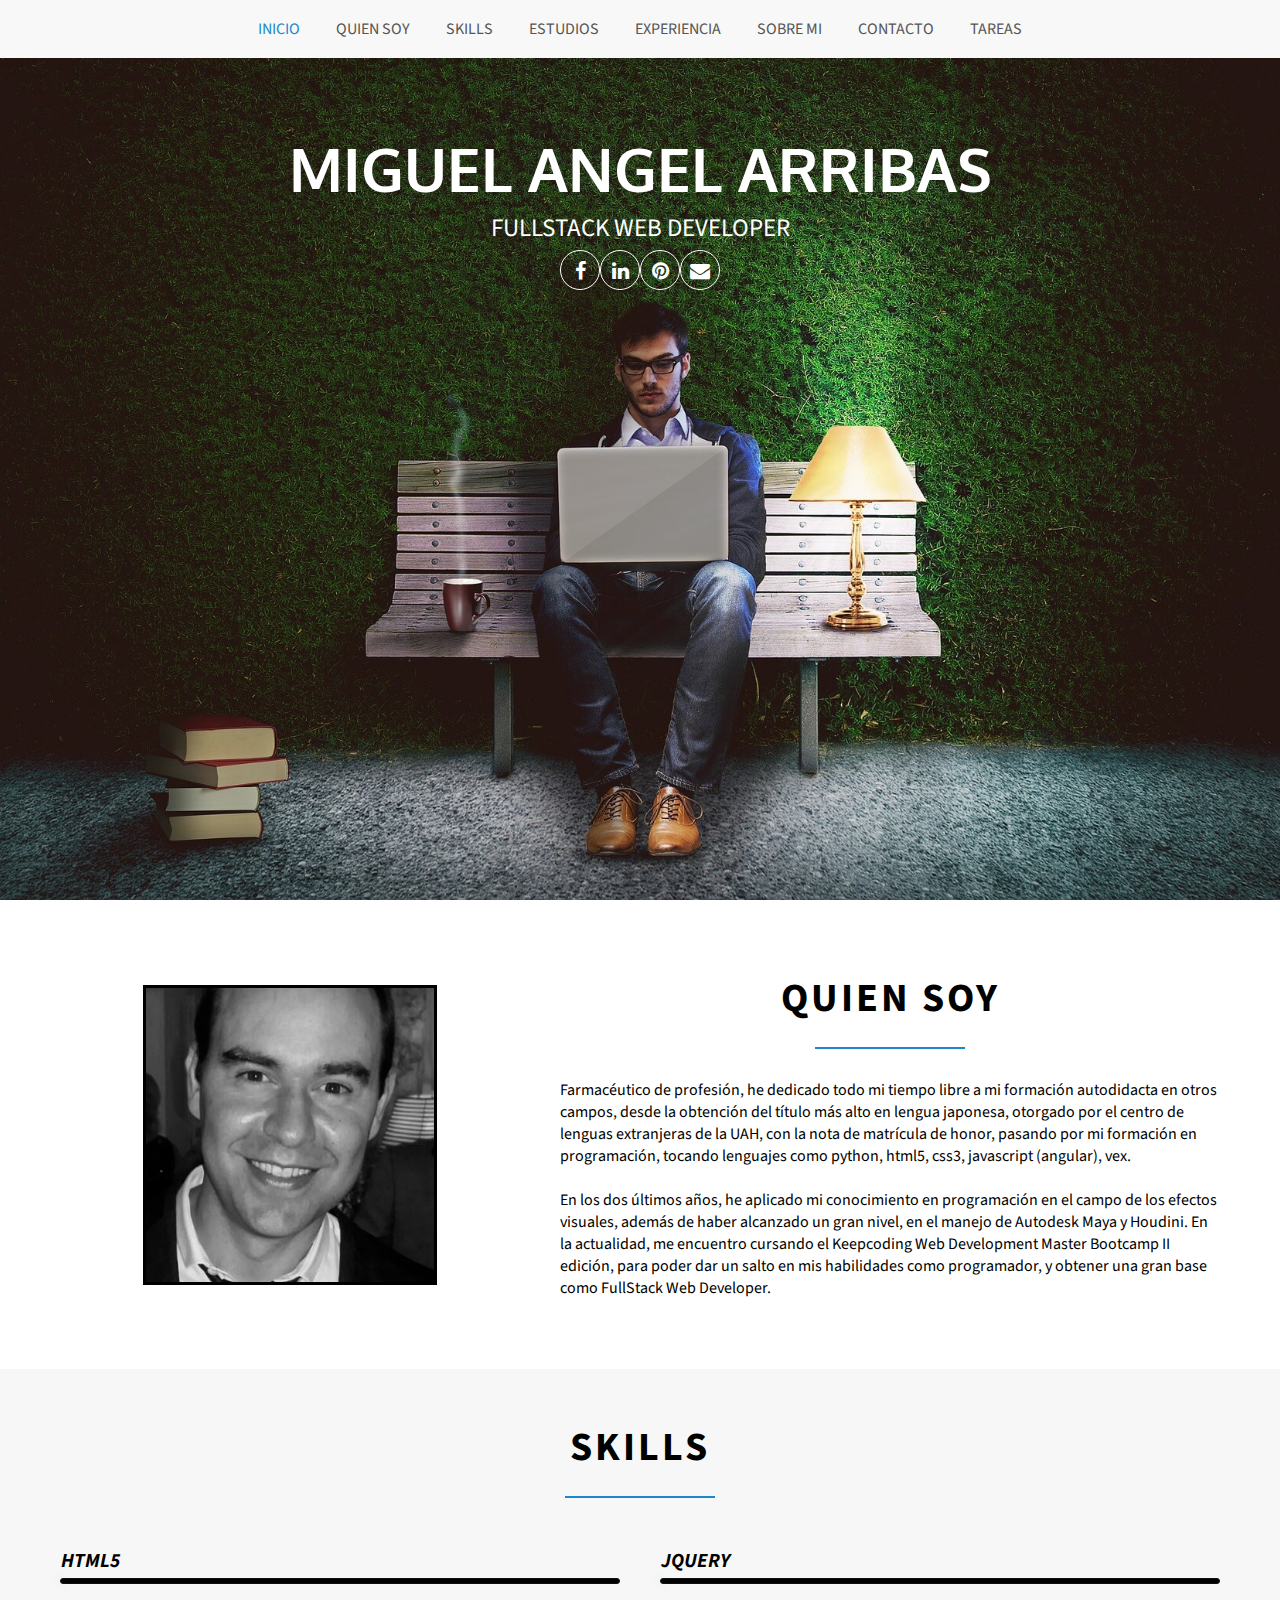
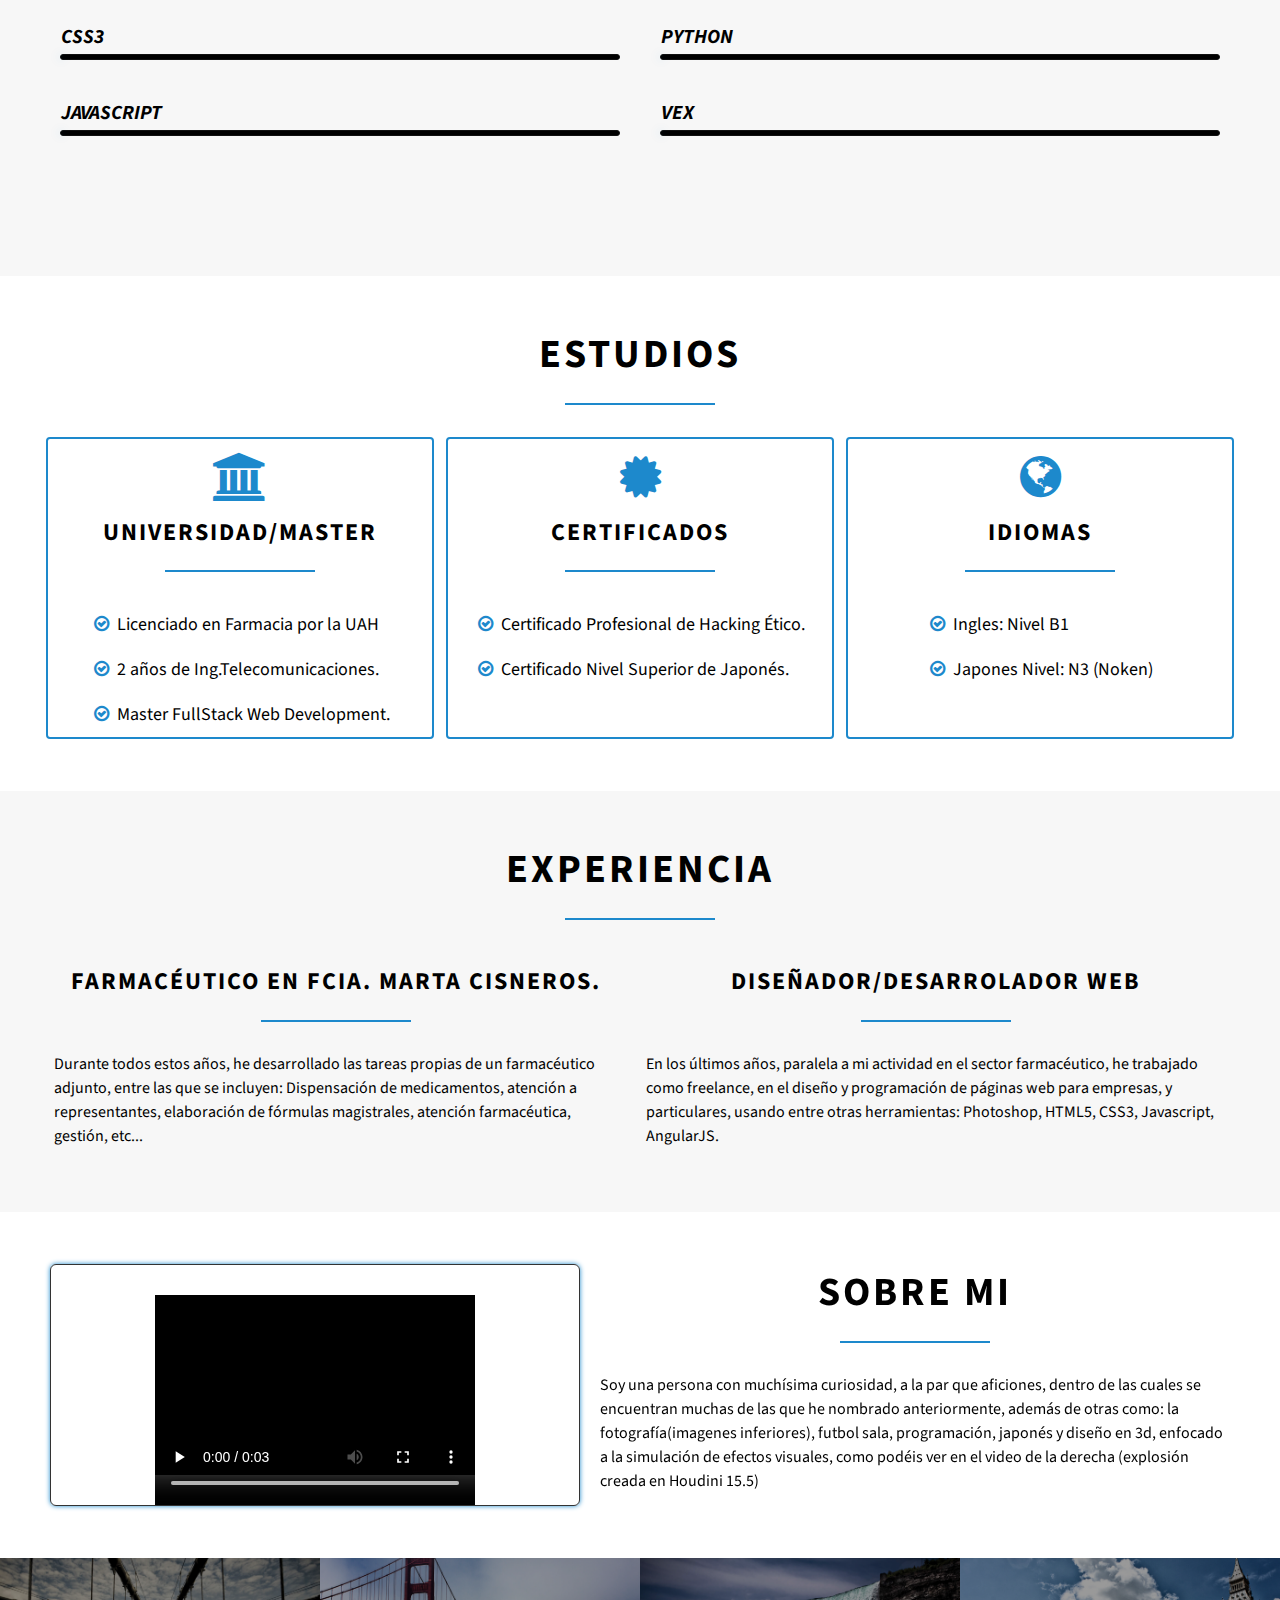
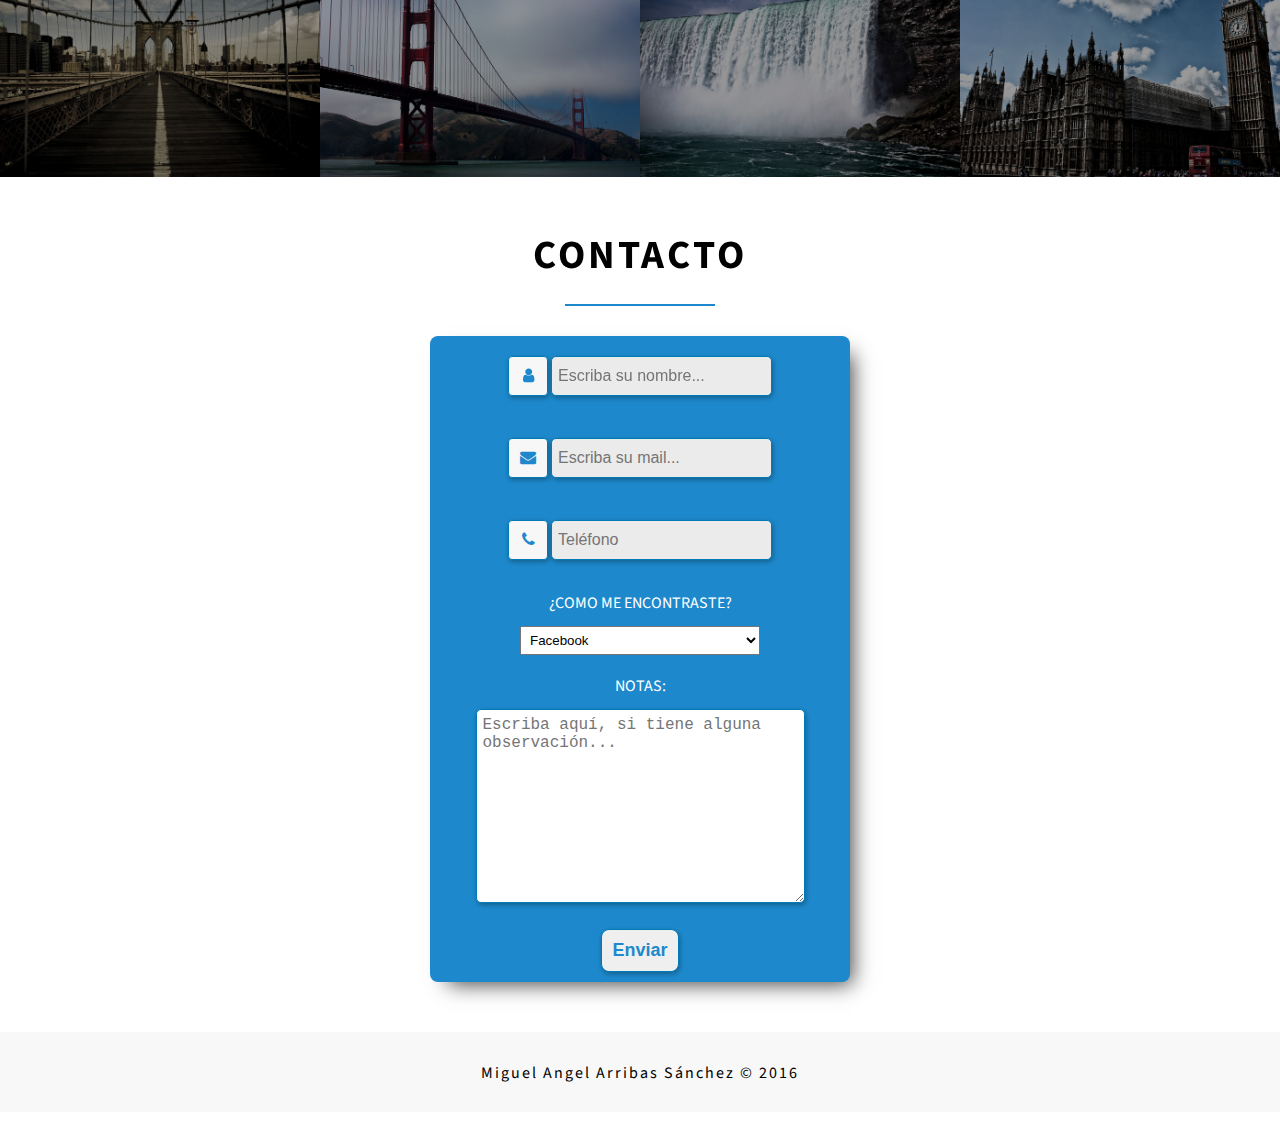
<file: index.html>
<!DOCTYPE html>
<html lang="es">

<head>
	<meta charset="UTF-8">
	<title>Miguel Angel Arribas FullStack Web Developer</title>
	<link href="https://fonts.googleapis.com/css?family=Oxygen:400,700" rel="stylesheet">
	<link href="https://fonts.googleapis.com/css?family=Source+Sans+Pro:400,700" rel="stylesheet">
	<link rel="stylesheet" href="css/style.css" type="text/css">
	<link rel="stylesheet" href="css/font-awesome.min.css"> </head>

<body>
	<header>
		<div class="cabecera">
			<h1 class="titulo-cabecera">Miguel Angel Arribas</h1>
			<div class="imagen-cabecera"></div>
			<p class="texto-cabecera">fullStack Web Developer</p>
			<ul class="social-icons-list social-circulos">
				<li class="social-icons-items"><a href="" class="social-icons-links facebook-icon"><i class="fa fa-facebook"></i></a></li>
				<li class="social-icons-items"><a href="" class="social-icons-links linkedin-icon"><i class="fa fa-linkedin"></i></a></li>
				<li class="social-icons-items"><a href="" class="social-icons-links pinterest-icon"><i class="fa fa-pinterest"></i></a></li>
				<li class="social-icons-items"><a href="" class="social-icons-links email-icon"><i class="fa fa-envelope"></i></a></li>
			</ul>
		</div>
	</header>
	<nav class="navbar">
		<ul class="navbar-list">
			<li class="navbar-item active"><a href="#" class="navbar-link">Inicio</a></li>
			<li class="navbar-item"><a href="#quien-soy" class="navbar-link">Quien Soy</a></li>
			<li class="navbar-item" id="skill-section"><a href="#skills" class="navbar-link">Skills</a></li>
			<li class="navbar-item"><a href="#estudios" class="navbar-link">Estudios</a></li>
			<li class="navbar-item"><a href="#experiencia" class="navbar-link">Experiencia</a></li>
			<li class="navbar-item"><a href="#sobre-mi" class="navbar-link">Sobre mi</a></li>
			<li class="navbar-item"><a href="#contact" class="navbar-link">Contacto</a></li>
			<li class="navbar-item"><a href="tareas.html" class="navbar-link">Tareas</a></li>
		</ul>
	</nav>
	<div class="container">
	<main>
		<section class="about-me section-content" id="quien-soy">
			<div class="quien-soy-flex">
				<div class="contenedor-imagen"> <img src="img/yo.JPG" alt="mifoto"> </div>
				<div class="quien-soy-texto">
					<h2 class="quien-soy-cabecera">Quien soy</h2>
					<div class="linea-separadora"></div>
					<p>Farmacéutico de profesión, he dedicado todo mi tiempo libre a mi formación autodidacta en otros campos, desde la obtención del título más alto en lengua japonesa, otorgado por el centro de lenguas extranjeras de la UAH, con la nota de matrícula de honor, pasando por mi formación en programación, tocando lenguajes como python, html5, css3, javascript (angular), vex.
						<br>
						<br> En los dos últimos años, he aplicado mi conocimiento en programación en el campo de los efectos visuales, además de haber alcanzado un gran nivel, en el manejo de Autodesk Maya y Houdini. En la actualidad, me encuentro cursando el Keepcoding Web Development Master Bootcamp II edición, para poder dar un salto en mis habilidades como programador, y obtener una gran base como FullStack Web Developer.</p>
				</div>
			</div>
		</section>
		<section class="my-skills section-content-reverse" id="skills">
			<div class="section-content container">
				<header>
					<h2>Skills</h2>
					<div class="linea-separadora"></div>
				</header>
				<div class="skills-flex">
					<div class="skills-box">
						<ul class="skills-list">
							<li><span class="skill-item html5"></span><em>html5</em></li>
							<li><span class="skill-item css3"></span><em>css3</em></li>
							<li><span class="skill-item javascript"></span><em>javascript</em></li>
						</ul>
					</div>
					<div class="skills-box">
						<ul class="skills-list">
							<li><span class="skill-item jquery"></span><em>jquery</em></li>
							<li><span class="skill-item python"></span><em>python</em></li>
							<li><span class="skill-item vex"></span><em>vex</em></li>
						</ul>
					</div>
				</div>
			</div>
		</section>
		<section class="section-content" id="estudios">
			<h2>Estudios</h2>
			<div class="linea-separadora"></div>
			<div class="estudios-flex">
				<div class="study-square">
					<article> <i class="fa fa-university fa-3x study-icons" aria-hidden="true"></i>
						<h3>Universidad/Master</h3>
						<div class="linea-separadora"></div>
						<ul class="study-list">
							<li class="study-item"><i class="fa fa-check-circle-o study-check" aria-hidden="true"></i>Licenciado en Farmacia por la UAH</li>
							<li class="study-item"><i class="fa fa-check-circle-o study-check" aria-hidden="true"></i>2 años de Ing.Telecomunicaciones.</li>
							<li class="study-item"><i class="fa fa-check-circle-o study-check" aria-hidden="true"></i>Master FullStack Web Development.</li>
						</ul>
					</article>
				</div>
				<div class="study-square">
					<article> <i class="fa fa-certificate fa-3x study-icons" aria-hidden="true"></i>
						<h3>Certificados</h3>
						<div class="linea-separadora"></div>
						<ul class="study-list">
							<li class="study-item"><i class="fa fa-check-circle-o study-check" aria-hidden="true"></i>Certificado Profesional de Hacking Ético.</li>
							<li class="study-item"><i class="fa fa-check-circle-o study-check" aria-hidden="true"></i>Certificado Nivel Superior de Japonés.</li>
						</ul>
					</article>
				</div>
				<div class="study-square">
					<article> <i class="fa fa-globe fa-3x study-icons" aria-hidden="true"></i>
						<h3>Idiomas</h3>
						<div class="linea-separadora"></div>
						<ul class="study-list">
							<li class="study-item"><i class="fa fa-check-circle-o study-check" aria-hidden="true"></i>Ingles: Nivel B1</li>
							<li class="study-item"><i class="fa fa-check-circle-o study-check" aria-hidden="true"></i>Japones Nivel: N3 (Noken)</li>
						</ul>
					</article>
				</div>
			</div>
		</section>
		<section class="section-content-reverse" id="experiencia">
			<div class="section-content container">
				<h2>Experiencia</h2>
				<div class="linea-separadora"></div>
				<div class="experiencia-flex">
					<article>
						<div class="expe-panel">
							<header>
								<h3>Farmacéutico en Fcia. Marta Cisneros.</h3>
								<div class="linea-separadora"></div>
							</header>
							<p>Durante todos estos años, he desarrollado las tareas propias de un farmacéutico adjunto, entre las que se incluyen: Dispensación de medicamentos, atención a representantes, elaboración de fórmulas magistrales, atención farmacéutica, gestión, etc...</p>
						</div>
					</article>
					<article>
						<div class="expe-panel">
							<header>
								<h3>Diseñador/Desarrolador Web</h3>
								<div class="linea-separadora"></div>
							</header>
							<p>En los últimos años, paralela a mi actividad en el sector farmacéutico, he trabajado como freelance, en el diseño y programación de páginas web para empresas, y particulares, usando entre otras herramientas: Photoshop, HTML5, CSS3, Javascript, AngularJS.</p>
						</div>
					</article>
				</div>
			</div>
		</section>
		<section class="section-content" id="sobre-mi">
			<div class="sobre-mi-flex">
				<div class="interes-video">
					<video width="320" height="240" controls>
						<source src="videos/Explosion%20in%20Houdini%2015.5%20Lowres%20version-HD.mp4"> </video>
				</div>
				<div class="sobremi-texto">
				<h2>Sobre mi</h2>
				<div class="linea-separadora"></div>
				<p>Soy una persona con muchísima curiosidad, a la par que aficiones, dentro de las cuales se encuentran muchas de las que he nombrado anteriormente, además de otras como: la fotografía(imagenes inferiores), futbol sala, programación, japonés y diseño en 3d, enfocado a la simulación de efectos visuales, como podéis ver en el video de la derecha (explosión creada en Houdini 15.5)</p>
				</div>
			</div>
		</section>
		<section class="fotos section-content-reverse">
			<ul class="foto-galeria">
				<li class="foto-item"><img src="img/NewYork-223.jpg" alt="New York"></li>
				<li class="foto-item"><img src="img/Sf.jpg" alt="San Francisco"></li>
				<li class="foto-item"><img src="img/cataratas.jpg" alt="Cataratas"></li>
				<li class="foto-item"><img src="img/Londres%202010-60-Editar.jpg" alt="Londres"></li>
			</ul>
		</section>
		<section class="section-content" id="contact">
			<h2>Contacto</h2>
			<div class="linea-separadora"></div>
			<form class="form" name="contactame" method="get" id="form-contact" novalidate>
				<div class="form-row">
					<label for="name" class="icon"><i class="fa fa-user"></i></label>
					<input type="text" id="name" name="name" placeholder="Escriba su nombre..." required> </div>
				<div class="form-row">
					<label for="email" class="icon"><i class="fa fa-envelope"></i></label>
					<input type="email" id="email" name="email" placeholder="Escriba su mail..." pattern="[A-Za-z0-9\.\+]+@[A-Za-z0-9]+\.[A-Za-z0-9\.]+" required> </div>
				<div class="form-row">
					<label for="phone" class="icon"><i class="fa fa-phone"></i></label>
					<input type="tel" id="phone" name="phone" placeholder="Teléfono" pattern="[0-9]{9}" title="Tiene que ser un numero de 9 dígitos" required> </div>
				<div class="form-row">
					<label for="conocido">¿Como me encontraste?</label>
					<select name="conocido" id="conocido" required>
						<option value="google">Google</option>
						<option value="facebook" selected>Facebook</option>
						<option value="linkedin">Linkedin</option>
						<option value="otros">Otros</option>
					</select>
				</div>
				<div class="form-row">
					<label for="notas">Notas: </label>
					<textarea name="notas" id="notas" cols="30" rows="10" placeholder="Escriba aquí, si tiene alguna observación..."></textarea>
				</div>
				<div class="form-row">
					<button id="enviar" type="submit">Enviar</button>
				</div>
			</form>
		</section>
	</main>
	</div>
	<footer class="footer">
		<p class="footer-text">Miguel Angel Arribas Sánchez &copy; 2016</p>
	</footer>
</body>
<script src="js/smoothScroll.js"></script>
<script src="js/formvalid.js"></script>

</html>
</file>
<file: css/style.css>
* {
	margin: 0;
	padding: 0;
	box-sizing: border-box;
}

body {
	font-family: 'Source Sans Pro', sans-serif;
}


/************************/


/*Menu de navegación*/


/************************/

.navbar {
	display: flex;
	flex-flow: row wrap;
	justify-content: center;
	width: 100%;
	background-color: #f8f8f8;
	position: fixed;
	top: 0px;
	z-index: 999999;
}

.navbar > .navbar-list {
	font-size: 0px;
	list-style-type: none;
}

.navbar > .navbar-list > .navbar-item {
	display: inline-block;
	font-size: 16px;
	text-align: center;

}

.navbar > .navbar-list > .navbar-item > .navbar-link {
	display: inline-block;
	text-decoration: none;
	padding: 18px;
	color: #555555;
	text-transform: uppercase;
	transition: color 0.3s;
}

.navbar > .navbar-list > .navbar-item.active > .navbar-link {
	color: #1d89cc;
}

.navbar > .navbar-list > .navbar-item > .navbar-link:hover {
	color: #1d89cc;
}


/************************/


/*Fin menu de navegacion*/


/************************/


/************************/


/*Header*/


/************************/

.cabecera > .imagen-cabecera {
	background-image: url(../img/fondo-header.jpg);
	height: 100vh;
	background-position: center;
	background-size: cover;
	background-repeat: no-repeat;
}

.cabecera > .titulo-cabecera {
	font-family: 'Oxygen', sans-serif;
	position: absolute;
	top: 130px;
	color: #FFF;
	text-transform: uppercase;
	width: 100%;
	text-align: center;
	font-size: 60px;
}

.cabecera > .texto-cabecera {
	position: absolute;
	top: 210px;
	color: #FFF;
	text-transform: uppercase;
	font-size: 25px;
	width: 100%;
	text-align: center;
}


/************************/


/*iconos sociales header*/


/************************/

.cabecera > .social-icons-list {
	position: absolute;
	top: 250px;
	color: #FFF;
	list-style-type: none;
	font-size: 0px;
	width: 100%;
	text-align: center;
}

.cabecera > .social-icons-list > .social-icons-items {
	display: inline-block;
}

.cabecera > .social-icons-list > .social-icons-items > .social-icons-links {
	display: inline-block;
	color: #FFF;
	text-decoration: none;
	width: 40px;
	height: 40px;
	font-size: 20px;
	border-radius: 50%;
	-webkit-border-radius: 50%;
	-moz-border-radius: 50%;
	-ms-border-radius: 50%;
	-o-border-radius: 50%;
	border: 1px solid #FFF;
	position: relative;
}

.cabecera > .social-icons-list > .social-icons-items > .social-icons-links i {
	line-height: 40px;
	text-align: center;
	-webkit-transition: -webkit-transform 0.5s ease-in-out;
	transition: -webkit-transform 0.5s ease-in-out;
	transition: transform 0.5s ease-in-out;
	transition: transform 0.5s ease-in-out, -webkit-transform 0.5s ease-in-out;
}

.cabecera > .social-icons-list > .social-icons-items > .social-icons-links:hover i {
	-webkit-transform: rotate(360deg);
	transform: rotate(360deg);
}

.cabecera > .social-icons-list a.facebook-icon:hover {
	background-color: #3B5998;
}

.cabecera > .social-icons-list a.linkedin-icon:hover {
	background-color: #007bb7;
}

.cabecera > .social-icons-list a.pinterest-icon:hover {
	background-color: #BD081C;
}

.cabecera > .social-icons-list a.email-icon:hover {
	background-color: rgb(208, 149, 18);
}


/************************/


/*iconos sociales Final*/


/************************/


/************************/


/*General secciones*/


/************************/

.section-content {
	padding-top: 50px;
	padding-bottom: 50px;
}

.section-content-reverse {
	margin-left: calc(-50vw + 50%);
	margin-right: calc(-50vw + 50%);
}

.linea-separadora {
	width: 150px;
	height: 2px;
	margin: 20px auto;
	margin-bottom: 30px;
	background-color: #1d89cc;
}

h2 {
	text-transform: uppercase;
	text-align: center;
	font-size: 40px;
	letter-spacing: 3px;
}

h3 {
	text-transform: uppercase;
	text-align: center;
	font-size: 24px;
	letter-spacing: 2px;
}

.contenedor-imagen {
	flex: 1 300px;;
	display: flex;
	justify-content: center;
}

.contenedor-imagen img {
	width: auto;
	border: 3px solid black;
	height: 300px;
	align-self: center;
}

.clearfix:after {
	content: " ";
	visibility: hidden;
	display: block;
	height: 0;
	clear: both;
}

.container {
	min-height: 100%;
	margin-bottom: -50px;
}


/************************/


/*skills section*/


/************************/

.my-skills {
	background-color: #F7F7F7;
}

.skills-box {
	flex: 1 300px;;
	position: relative;
	font-size: 12px;
	line-height: 2em;
	padding: 20px;;
}

.skills-list {
	list-style-type: none;
	padding-top: 30px;
}

.skills-list li {
	margin-bottom: 70px;
	background-color: #000;
	height: 6px;
	-webkit-border-radius: 3px;
	-moz-border-radius: 3px;
	-ms-border-radius: 3px;
	-o-border-radius: 3px;
	border-radius: 3px;
	border: 1px solid #111;
}

.skills-list li em {
	position: relative;
	top: -30px;
	font-size: 20px;
	font-weight: 700;
	text-transform: uppercase;
}

.skill-item {
	height: 2px;
	margin: 1px 0;
	background-color: #1d89cc;
	position: absolute;
	box-shadow: 0px 0px 10px 1px rgba(29, 137, 204, 0.41);
	;
}


/************************/


/*skills animations*/


/************************/

.html5.animate {
	width: 70%;
	animation: html5 2s ease-out;
	-moz-animation: html5 2s ease-out;
	-webkit-animation: html5 2s ease-out;
}

@keyframes html5 {
	0% {
		width: 0px;
	}
	100% {
		width: 70%;
	}
	;
}

@-moz-keyframes html5 {
	0% {
		width: 0px;
	}
	100% {
		width: 70%;
	}
	;
}

@-webkit-keyframes html5 {
	0% {
		width: 0px;
	}
	100% {
		width: 70%;
	}
	;
}

.css3.animate {
	width: 70%;
	animation: css3 2s ease-out;
	-moz-animation: css3 2s ease-out;
	-webkit-animation: css3 2s ease-out;
}

@keyframes css3 {
	0% {
		width: 0px;
	}
	100% {
		width: 70%;
	}
	;
}

@-moz-keyframes css3 {
	0% {
		width: 0px;
	}
	100% {
		width: 70%;
	}
	;
}

@-webkit-keyframes css3 {
	0% {
		width: 0px;
	}
	100% {
		width: 70%;
	}
	;
}

.javascript.animate {
	width: 50%;
	animation: javascript 2s ease-out;
	-moz-animation: javascript 2s ease-out;
	-webkit-animation: javascript 2s ease-out;
}

@keyframes javascript {
	0% {
		width: 0px;
	}
	100% {
		width: 50%;
	}
	;
}

@-moz-keyframes javascript {
	0% {
		width: 0px;
	}
	100% {
		width: 50%;
	}
	;
}

@-webkit-keyframes javascript {
	0% {
		width: 0px;
	}
	100% {
		width: 50%;
	}
	;
}

.jquery.animate {
	width: 30%;
	animation: jquery 2s ease-out;
	-moz-animation: jquery 2s ease-out;
	-webkit-animation: jquery 2s ease-out;
}

@keyframes jquery {
	0% {
		width: 0px;
	}
	100% {
		width: 30%;
	}
	;
}

@-moz-keyframes jquery {
	0% {
		width: 0px;
	}
	100% {
		width: 30%;
	}
	;
}

@-webkit-keyframes jquery {
	0% {
		width: 0px;
	}
	100% {
		width: 30%;
	}
	;
}

.python.animate {
	width: 40%;
	animation: python 2s ease-out;
	-moz-animation: python 2s ease-out;
	-webkit-animation: python 2s ease-out;
}

@keyframes python {
	0% {
		width: 0px;
	}
	100% {
		width: 40%;
	}
	;
}

@-moz-keyframes python {
	0% {
		width: 0px;
	}
	100% {
		width: 40%;
	}
	;
}

@-webkit-keyframes python {
	0% {
		width: 0px;
	}
	100% {
		width: 40%;
	}
	;
}

.vex.animate {
	width: 50%;
	animation: vex 2s ease-out;
	-moz-animation: vex 2s ease-out;
	-webkit-animation: vex 2s ease-out;
}

@keyframes vex {
	0% {
		width: 0px;
	}
	100% {
		width: 50%;
	}
	;
}

@-moz-keyframes vex {
	0% {
		width: 0px;
	}
	100% {
		width: 50%;
	}
	;
}

@-webkit-keyframes vex {
	0% {
		width: 0px;
	}
	100% {
		width: 50%;
	}
	;
}


/************************/


/*Estudios*/


/************************/

.study-icons {
	color: #1d89cc;
	margin: 14px auto;
	width: 100%;
	text-align: center;
}

.study-square {
	display: flex;
	justify-content: center;
	margin: 2px 6px;
	flex: 1 1 300px;;
	border: 2px solid #1d89cc;
	-webkit-border-radius: 4px;
	-moz-border-radius: 4px;
	-ms-border-radius: 4px;
	-o-border-radius: 4px;
	border-radius: 4px;

}

.study-list {
	list-style: none;
	font-size: 18px;
	padding-left: 3px;
}

.study-square .study-check {
	margin-right: 8px;
	color: #1d89cc;
}

.study-list > .study-item {
	padding: 10px 0;
}


/************************/


/*experiencia*/


/************************/

.expe-panel {
	flex: 1 300px;
	line-height: 1.5;
	padding: 14px;
}

#experiencia {
	background-color: #F7F7F7;
}


/************************/


/*sobre-mi*/


/************************/

.interes-video {
	border-radius: 6px;
	border: 1px solid rgba(0, 0, 0, 0.8);
	box-shadow: 0 0 5px #1d89cc;
	flex: 1 100px;
	display: flex;
	justify-content: center;
	margin: 2px 10px;
}

#sobre-mi p {
	line-height: 1.5;
}


/************************/


/*galeria*/


/************************/

.foto-galeria {
	list-style-type: none;
	display: flex;
	flex-flow: row wrap;
}

.foto-galeria > .foto-item {
	flex: 1 300px;
	background-color: black;
	overflow: hidden;
}

.foto-galeria > .foto-item > img {
	width: 100%;
	height: auto;
	opacity: 0.6;
	transform: scale(1.15);
	transition: transform 0.3s, opacity 0.3s;
}

.foto-galeria > .foto-item > img:hover {
	opacity: 1;
	transform: scale(1.03);
}


/************************/


/*Formulario*/


/************************/

.form {
	margin: 0 auto;
	width: 35%;
	text-align: center;
	background-color: #1d89cc;
	-webkit-border-radius: 8px;
	-moz-border-radius: 8px;
	-ms-border-radius: 8px;
	-o-border-radius: 8px;
	border-radius: 8px;
	box-shadow: 10px 10px 20px -8px rgba(0, 0, 0, 0.75);
}

.form-row {
	padding: 10px;
}

input {
	-webkit-border-radius: 5px;
	-moz-border-radius: 5px;
	-ms-border-radius: 5px;
	-o-border-radius: 5px;
	border-radius: 5px;
	padding: 10px 6px 10px 6px;
	font-size: 16px;
	margin-top: 10px;
	background-color: #ebebeb;
	box-shadow: 1px 2px 5px rgba(0, 0, 0, .31);
	border: solid 1px #007bb7;
}

label {
	color: #fff;
	display: inline-block;
	width: 100%;
	margin-bottom: 12px;
	text-transform: uppercase;
}

.icon {
	display: inline-block;
	width: 30px;
	background-color: #F7F7F7;
	padding: 8px;
	-webkit-border-radius: 4px;
	-moz-border-radius: 4px;
	-ms-border-radius: 4px;
	-o-border-radius: 4px;
	border-radius: 4px;
	color: #1d89cc;
	box-shadow: 1px 2px 5px rgba(0, 0, 0, .31);
	border: 1px solid #007bb7;
	width: 40px;
}

textarea {
	-webkit-border-radius: 5px;
	-moz-border-radius: 5px;
	-ms-border-radius: 5px;
	-o-border-radius: 5px;
	border-radius: 5px;
	padding: 6px;
	font-size: 16px;
	box-shadow: 1px 2px 5px rgba(0, 0, 0, .31);
	border: 1px solid #007bb7;
}

button#enviar {
	-webkit-border-radius: 8px;
	-moz-border-radius: 8px;
	-ms-border-radius: 8px;
	-o-border-radius: 8px;
	border-radius: 8px;
	padding: 10px;
	color: #1d89cc;
	font-size: 18px;
	font-weight: 700;
	border: 1px solid #007bb7;
	box-shadow: 1px 2px 5px rgba(0, 0, 0, .31);
}

#conocido {
	width: 60%;
	padding: 5px;
}

.footer {
	width: 100%;
	height: 80px;
	background-color: #f8f8f8;
}

.footer-text {
	text-align: center;
	padding-top: 30px;
	letter-spacing: 2px
}
.quien-soy-flex {
	display: flex;
	flex-flow: row wrap;
	align-items: center;
}

.quien-soy-texto {
	flex: 2 300px;
	align-items: center;
	padding: 20px;
}

.container {
	max-width: 1200px;
	margin: 0 auto;
}



.skills-flex {
	display: flex;
	flex-flow: row wrap;
}

.estudios-flex {
	display: flex;
	flex-flow: row wrap;

}

.experiencia-flex {
	display: flex;
	flex-flow: row nowrap;

}

.sobre-mi-flex {
	display: flex;
	flex-flow: row wrap;
}

.sobremi-texto {
	flex: 1 200px;
	margin: 2px 10px;
}
</file>
